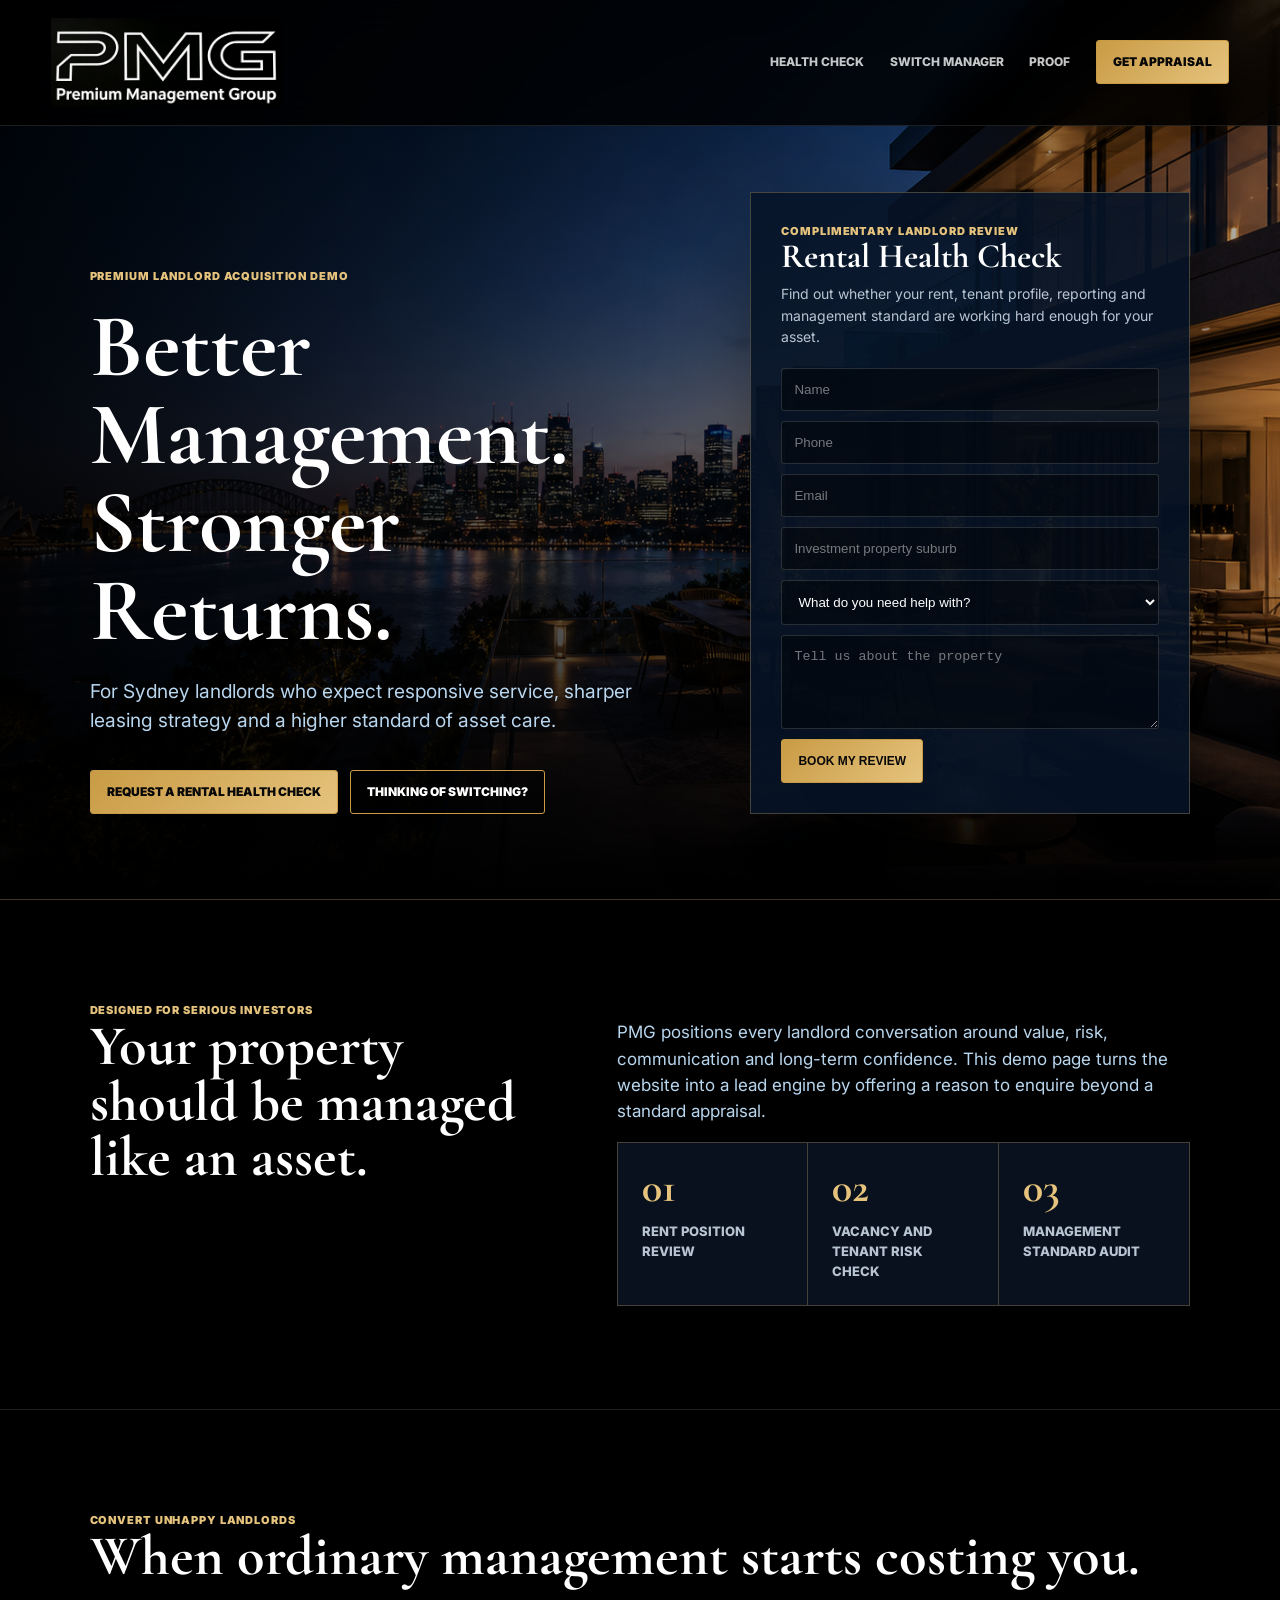
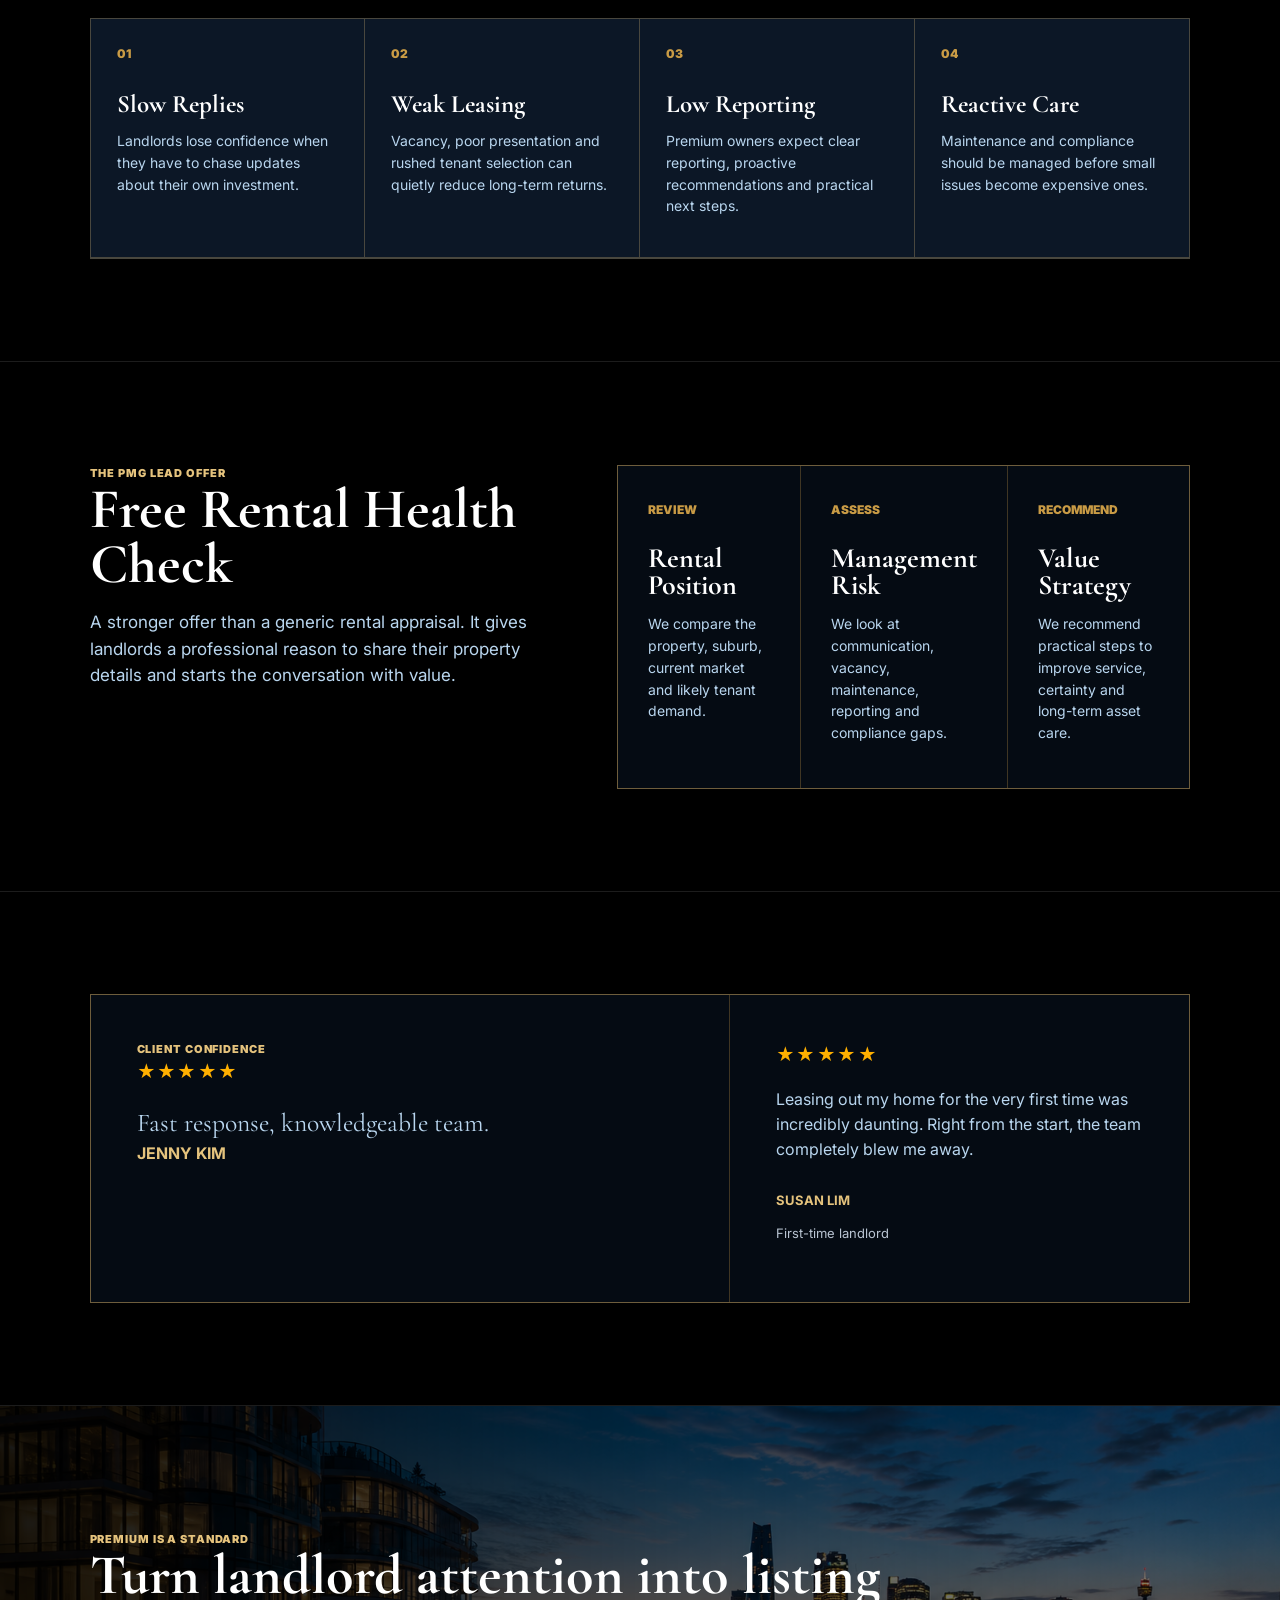
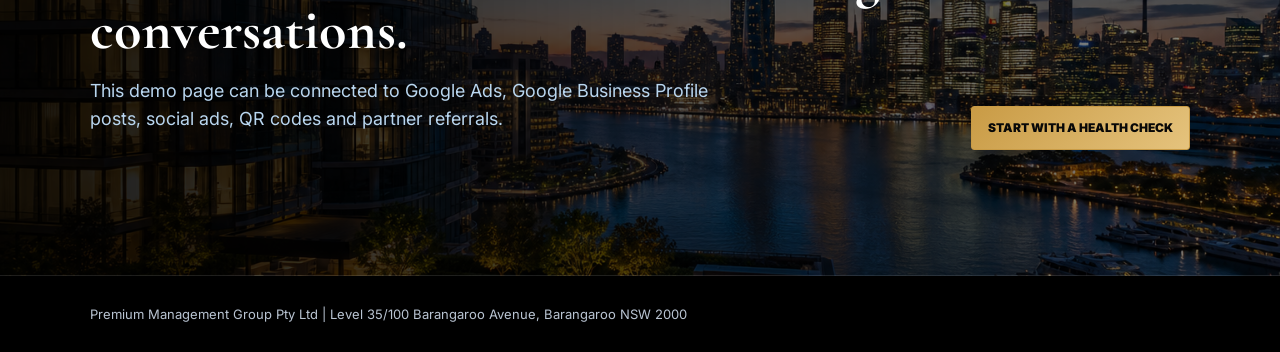
<file: landlord-leads-demo.html>
<!DOCTYPE html>
<html lang="en">
<head>
  <meta charset="UTF-8" />
  <meta name="viewport" content="width=device-width, initial-scale=1.0" />
  <title>Landlord Leads Demo | Premium Management Group</title>
  <meta name="description" content="Premium landlord lead generation demo page for Premium Management Group." />
  <link rel="preconnect" href="https://fonts.googleapis.com" />
  <link rel="preconnect" href="https://fonts.gstatic.com" crossorigin />
  <link href="https://fonts.googleapis.com/css2?family=Cormorant+Garamond:wght@500;600;700&family=Inter:wght@400;500;600;700;800&display=swap" rel="stylesheet" />
  <style>
    :root {
      --black: #000;
      --navy: #061326;
      --panel: #08111d;
      --panel-2: #0c1726;
      --gold: #c99b45;
      --gold-light: #e5c37d;
      --text: #fff;
      --muted: #b9c4d2;
      --blue-grey: #b9d6ef;
      --line: rgba(229, 195, 125, .28);
      --soft-line: rgba(255, 255, 255, .11);
    }

    * { box-sizing: border-box; }

    html { scroll-behavior: smooth; }

    body {
      margin: 0;
      background: var(--black);
      color: var(--text);
      font-family: Inter, Arial, sans-serif;
      line-height: 1.55;
    }

    img { max-width: 100%; display: block; }
    a { color: inherit; text-decoration: none; }

    .demo-header {
      position: fixed;
      inset: 0 0 auto;
      z-index: 20;
      display: flex;
      align-items: center;
      justify-content: space-between;
      gap: 24px;
      padding: 18px clamp(18px, 4vw, 58px);
      background: rgba(0, 0, 0, .82);
      border-bottom: 1px solid var(--soft-line);
      backdrop-filter: blur(18px);
    }

    .demo-header img {
      width: clamp(160px, 18vw, 235px);
    }

    .demo-nav {
      display: flex;
      align-items: center;
      gap: clamp(12px, 2vw, 26px);
      color: rgba(255, 255, 255, .78);
      font-size: 12px;
      font-weight: 800;
      text-transform: uppercase;
    }

    .demo-button {
      display: inline-flex;
      min-height: 44px;
      align-items: center;
      justify-content: center;
      border: 1px solid var(--gold);
      border-radius: 3px;
      padding: 11px 16px;
      background: linear-gradient(135deg, var(--gold), var(--gold-light));
      color: #080808;
      font-size: 12px;
      font-weight: 900;
      text-transform: uppercase;
      cursor: pointer;
      transition: transform .2s ease;
    }

    .demo-button:hover { transform: translateY(-2px); }

    .demo-button.secondary {
      background: rgba(0, 0, 0, .35);
      color: var(--text);
    }

    .lead-hero {
      min-height: 100svh;
      position: relative;
      display: grid;
      align-items: end;
      padding: 148px clamp(18px, 7vw, 104px) 86px;
      overflow: hidden;
      isolation: isolate;
    }

    .lead-hero::before,
    .lead-hero::after {
      content: "";
      position: absolute;
      inset: 0;
      z-index: -1;
    }

    .lead-hero::before {
      background:
        linear-gradient(90deg, rgba(0, 0, 0, .88), rgba(0, 0, 0, .54) 45%, rgba(0, 0, 0, .18)),
        linear-gradient(0deg, #000 0%, rgba(0, 0, 0, .1) 38%),
        url("assets/hero-harbour-luxury.png") center/cover;
    }

    .lead-hero::after {
      border-bottom: 1px solid var(--line);
      pointer-events: none;
    }

    .hero-grid {
      display: grid;
      grid-template-columns: minmax(0, 1fr) minmax(340px, 440px);
      gap: clamp(28px, 5vw, 80px);
      align-items: end;
      width: min(1180px, 100%);
    }

    .eyebrow {
      color: var(--gold-light);
      font-size: 11px;
      font-weight: 900;
      letter-spacing: .08em;
      text-transform: uppercase;
    }

    h1, h2, h3 {
      margin: 0;
      font-family: "Cormorant Garamond", Georgia, serif;
      line-height: .98;
      letter-spacing: 0;
    }

    h1 {
      max-width: 820px;
      margin-top: 18px;
      font-size: clamp(48px, 7vw, 96px);
      font-weight: 700;
    }

    h2 {
      font-size: clamp(34px, 4.4vw, 64px);
      font-weight: 700;
    }

    h3 {
      font-size: 28px;
      font-weight: 700;
    }

    .hero-copy {
      max-width: 640px;
      margin: 22px 0 0;
      color: var(--blue-grey);
      font-size: clamp(16px, 1.5vw, 20px);
    }

    .hero-actions {
      display: flex;
      flex-wrap: wrap;
      gap: 12px;
      margin-top: 34px;
    }

    .lead-form {
      border: 1px solid var(--line);
      background: rgba(6, 19, 38, .9);
      padding: clamp(20px, 3vw, 30px);
      box-shadow: 0 28px 90px rgba(0, 0, 0, .48);
    }

    .lead-form h2 {
      font-size: 34px;
    }

    .lead-form p {
      margin: 10px 0 20px;
      color: var(--muted);
      font-size: 14px;
    }

    .form-row {
      display: grid;
      gap: 10px;
      margin-bottom: 10px;
    }

    input, textarea, select {
      width: 100%;
      border: 1px solid rgba(255, 255, 255, .14);
      border-radius: 3px;
      padding: 13px 12px;
      background: rgba(0, 0, 0, .42);
      color: #fff;
      outline: none;
    }

    textarea { min-height: 94px; resize: vertical; }

    input::placeholder,
    textarea::placeholder {
      color: rgba(255, 255, 255, .45);
    }

    .section {
      padding: clamp(62px, 8vw, 104px) clamp(18px, 7vw, 96px);
      border-bottom: 1px solid var(--soft-line);
      background: #000;
    }

    .section-inner {
      width: min(1180px, 100%);
      margin: 0 auto;
    }

    .split {
      display: grid;
      grid-template-columns: .88fr 1.12fr;
      gap: clamp(30px, 6vw, 86px);
      align-items: start;
    }

    .lead-text {
      color: var(--blue-grey);
      font-size: 17px;
    }

    .metric-strip {
      display: grid;
      grid-template-columns: repeat(3, 1fr);
      border: 1px solid var(--line);
      background: var(--panel);
    }

    .metric {
      min-height: 148px;
      padding: 24px;
      border-right: 1px solid var(--line);
    }

    .metric:last-child { border-right: none; }

    .metric strong {
      display: block;
      color: var(--gold-light);
      font-family: "Cormorant Garamond", Georgia, serif;
      font-size: 42px;
      line-height: 1;
    }

    .metric span {
      display: block;
      margin-top: 12px;
      color: var(--muted);
      font-size: 13px;
      text-transform: uppercase;
      font-weight: 800;
    }

    .pain-grid {
      display: grid;
      grid-template-columns: repeat(4, 1fr);
      border: 1px solid var(--line);
      background: var(--panel-2);
    }

    .pain-item {
      min-height: 220px;
      padding: 26px;
      border-right: 1px solid var(--line);
      border-bottom: 1px solid var(--line);
    }

    .pain-item:nth-child(4n) { border-right: none; }

    .pain-item .number {
      color: var(--gold);
      font-size: 12px;
      font-weight: 900;
    }

    .pain-item h3 {
      margin-top: 28px;
      font-size: 25px;
    }

    .pain-item p {
      color: var(--blue-grey);
      font-size: 14px;
    }

    .process {
      display: grid;
      grid-template-columns: repeat(3, 1fr);
      gap: 1px;
      background: var(--line);
      border: 1px solid var(--line);
    }

    .process-step {
      padding: 30px;
      background: #050b13;
      min-height: 240px;
    }

    .process-step span {
      color: var(--gold);
      font-weight: 900;
      font-size: 12px;
      text-transform: uppercase;
    }

    .process-step h3 {
      margin-top: 24px;
      font-size: 28px;
    }

    .process-step p {
      color: var(--blue-grey);
      font-size: 14px;
    }

    .testimonial {
      display: grid;
      grid-template-columns: 1fr .72fr;
      gap: 1px;
      background: var(--line);
      border: 1px solid var(--line);
    }

    .quote,
    .review-panel {
      background: #050b13;
      padding: clamp(26px, 4vw, 46px);
    }

    .quote p {
      margin: 20px 0 0;
      color: var(--blue-grey);
      font-size: clamp(19px, 2vw, 28px);
      line-height: 1.36;
      font-family: "Cormorant Garamond", Georgia, serif;
    }

    .stars {
      color: #ffb000;
      letter-spacing: .08em;
      font-size: 18px;
    }

    .review-panel strong {
      display: block;
      color: var(--gold-light);
      margin-top: 28px;
      text-transform: uppercase;
      font-size: 13px;
    }

    .final-cta {
      position: relative;
      min-height: 470px;
      display: grid;
      align-items: center;
      background:
        linear-gradient(90deg, rgba(0, 0, 0, .9), rgba(0, 0, 0, .44)),
        url("assets/showcase-hd-02.png") center/cover;
    }

    .final-cta .section-inner {
      display: grid;
      grid-template-columns: 1fr auto;
      gap: 34px;
      align-items: end;
    }

    .final-cta p {
      max-width: 650px;
      color: var(--blue-grey);
      font-size: 18px;
    }

    footer {
      padding: 28px clamp(18px, 7vw, 96px);
      color: var(--muted);
      background: #000;
      font-size: 13px;
    }

    @media (max-width: 920px) {
      .demo-nav a:not(.demo-button) { display: none; }
      .hero-grid,
      .split,
      .testimonial,
      .final-cta .section-inner {
        grid-template-columns: 1fr;
      }
      .lead-form { max-width: 560px; }
      .metric-strip,
      .pain-grid,
      .process {
        grid-template-columns: 1fr;
      }
      .metric,
      .pain-item {
        border-right: none;
      }
    }

    @media (max-width: 560px) {
      .demo-header {
        position: absolute;
        padding: 14px 16px;
      }
      .demo-button { width: 100%; }
      .demo-nav .demo-button { width: auto; }
      .lead-hero {
        padding: 118px 16px 56px;
      }
      h1 { font-size: 43px; }
      .hero-actions { display: grid; }
    }
  </style>
</head>
<body>
  <header class="demo-header">
    <a href="index.html" aria-label="Premium Management Group home">
      <img src="assets/pmg-logo.png" alt="Premium Management Group" />
    </a>
    <nav class="demo-nav" aria-label="Landlord demo navigation">
      <a href="#health-check">Health Check</a>
      <a href="#switch">Switch Manager</a>
      <a href="#proof">Proof</a>
      <a class="demo-button" href="#lead-form">Get Appraisal</a>
    </nav>
  </header>

  <main>
    <section class="lead-hero">
      <div class="hero-grid">
        <div>
          <div class="eyebrow">Premium landlord acquisition demo</div>
          <h1>Better Management. Stronger Returns.</h1>
          <p class="hero-copy">
            For Sydney landlords who expect responsive service, sharper leasing strategy and a higher standard of asset care.
          </p>
          <div class="hero-actions">
            <a class="demo-button" href="#lead-form">Request a Rental Health Check</a>
            <a class="demo-button secondary" href="#switch">Thinking of Switching?</a>
          </div>
        </div>

        <form class="lead-form" id="lead-form">
          <div class="eyebrow">Complimentary landlord review</div>
          <h2>Rental Health Check</h2>
          <p>Find out whether your rent, tenant profile, reporting and management standard are working hard enough for your asset.</p>
          <div class="form-row">
            <input type="text" placeholder="Name" />
            <input type="tel" placeholder="Phone" />
            <input type="email" placeholder="Email" />
            <input type="text" placeholder="Investment property suburb" />
            <select>
              <option>What do you need help with?</option>
              <option>Rental appraisal</option>
              <option>Switching property manager</option>
              <option>Vacant property</option>
              <option>Leasing strategy</option>
            </select>
            <textarea placeholder="Tell us about the property"></textarea>
          </div>
          <button class="demo-button" type="button">Book My Review</button>
        </form>
      </div>
    </section>

    <section class="section" id="health-check">
      <div class="section-inner split">
        <div>
          <div class="eyebrow">Designed for serious investors</div>
          <h2>Your property should be managed like an asset.</h2>
        </div>
        <div>
          <p class="lead-text">
            PMG positions every landlord conversation around value, risk, communication and long-term confidence. This demo page turns the website into a lead engine by offering a reason to enquire beyond a standard appraisal.
          </p>
          <div class="metric-strip">
            <div class="metric"><strong>01</strong><span>Rent position review</span></div>
            <div class="metric"><strong>02</strong><span>Vacancy and tenant risk check</span></div>
            <div class="metric"><strong>03</strong><span>Management standard audit</span></div>
          </div>
        </div>
      </div>
    </section>

    <section class="section" id="switch">
      <div class="section-inner">
        <div class="eyebrow">Convert unhappy landlords</div>
        <h2>When ordinary management starts costing you.</h2>
        <div class="pain-grid" style="margin-top: 34px;">
          <div class="pain-item">
            <div class="number">01</div>
            <h3>Slow Replies</h3>
            <p>Landlords lose confidence when they have to chase updates about their own investment.</p>
          </div>
          <div class="pain-item">
            <div class="number">02</div>
            <h3>Weak Leasing</h3>
            <p>Vacancy, poor presentation and rushed tenant selection can quietly reduce long-term returns.</p>
          </div>
          <div class="pain-item">
            <div class="number">03</div>
            <h3>Low Reporting</h3>
            <p>Premium owners expect clear reporting, proactive recommendations and practical next steps.</p>
          </div>
          <div class="pain-item">
            <div class="number">04</div>
            <h3>Reactive Care</h3>
            <p>Maintenance and compliance should be managed before small issues become expensive ones.</p>
          </div>
        </div>
      </div>
    </section>

    <section class="section">
      <div class="section-inner split">
        <div>
          <div class="eyebrow">The PMG lead offer</div>
          <h2>Free Rental Health Check</h2>
          <p class="lead-text">
            A stronger offer than a generic rental appraisal. It gives landlords a professional reason to share their property details and starts the conversation with value.
          </p>
        </div>
        <div class="process">
          <div class="process-step">
            <span>Review</span>
            <h3>Rental Position</h3>
            <p>We compare the property, suburb, current market and likely tenant demand.</p>
          </div>
          <div class="process-step">
            <span>Assess</span>
            <h3>Management Risk</h3>
            <p>We look at communication, vacancy, maintenance, reporting and compliance gaps.</p>
          </div>
          <div class="process-step">
            <span>Recommend</span>
            <h3>Value Strategy</h3>
            <p>We recommend practical steps to improve service, certainty and long-term asset care.</p>
          </div>
        </div>
      </div>
    </section>

    <section class="section" id="proof">
      <div class="section-inner testimonial">
        <div class="quote">
          <div class="eyebrow">Client confidence</div>
          <div class="stars">★★★★★</div>
          <p>
            Fast response, knowledgeable team.
          </p>
          <strong style="color: var(--gold-light); text-transform: uppercase;">Jenny Kim</strong>
        </div>
        <div class="review-panel">
          <div class="stars">★★★★★</div>
          <p style="color: var(--blue-grey); margin-top: 18px;">
            Leasing out my home for the very first time was incredibly daunting. Right from the start, the team completely blew me away.
          </p>
          <strong>Susan Lim</strong>
          <p style="color: var(--muted); font-size: 13px;">First-time landlord</p>
        </div>
      </div>
    </section>

    <section class="section final-cta">
      <div class="section-inner">
        <div>
          <div class="eyebrow">Premium is a standard</div>
          <h2>Turn landlord attention into listing conversations.</h2>
          <p>
            This demo page can be connected to Google Ads, Google Business Profile posts, social ads, QR codes and partner referrals.
          </p>
        </div>
        <a class="demo-button" href="#lead-form">Start with a Health Check</a>
      </div>
    </section>
  </main>

  <footer>
    <div>Premium Management Group Pty Ltd | Level 35/100 Barangaroo Avenue, Barangaroo NSW 2000</div>
  </footer>
</body>
</html>
</file>
